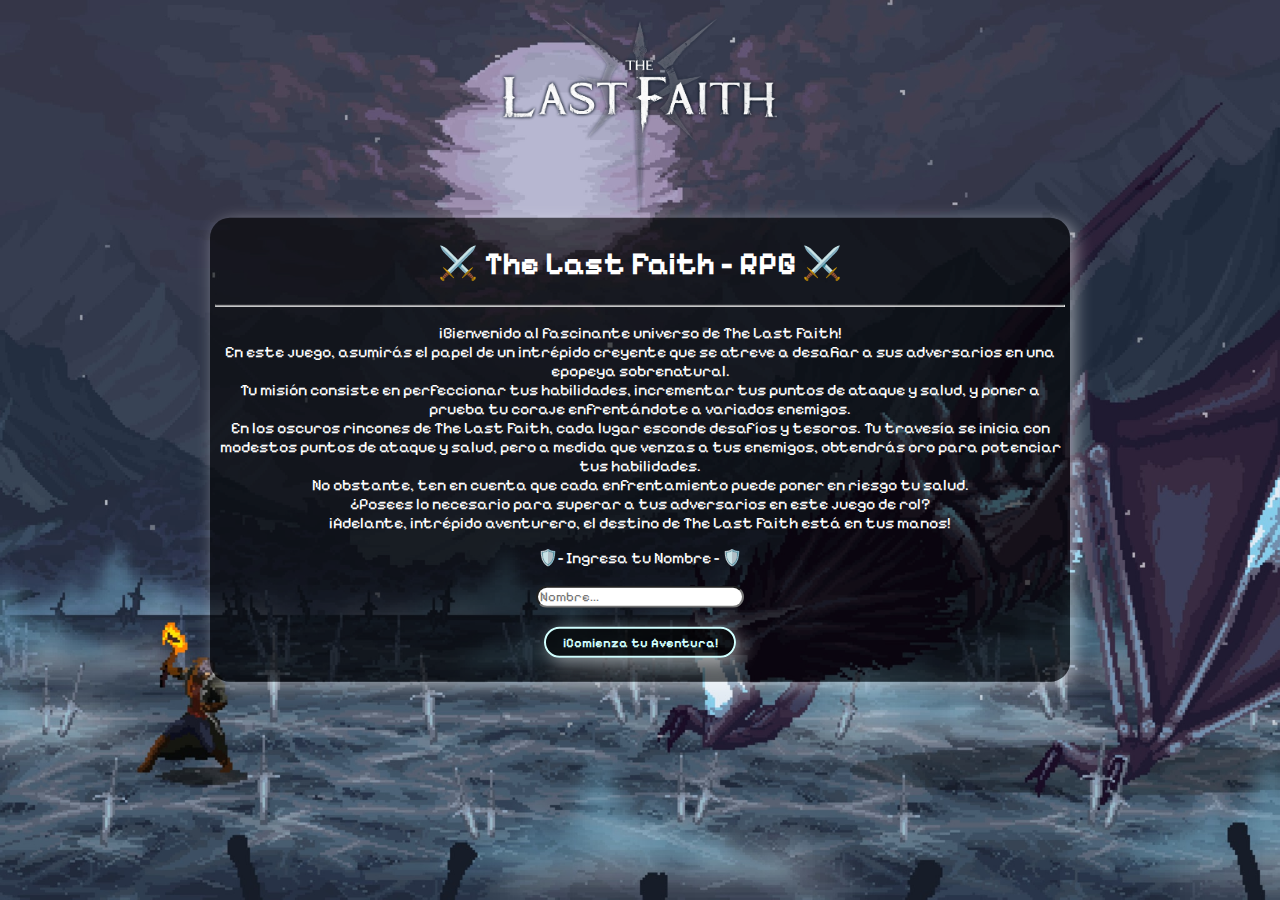
<file: index.html>
<!DOCTYPE html>
<html lang="en">
<head>
    <meta charset="UTF-8">
    <meta name="viewport" content="width=device-width, initial-scale=1.0">
    <link rel="stylesheet" href="estilos/estilos.css">
    <title>The Last Faith - RPG</title>
    <link rel="icon" href="img/icono.png" type="image/x-icon">
</head>
<body>
    <img src="img/logo.png" alt="Logo" id="logo">
    <div id="contenedor1">
        <h1>⚔️ The Last Faith - RPG ⚔️</h1>
        <hr>
        <p>
            ¡Bienvenido al fascinante universo de The Last Faith!<br>
            En este juego, asumirás el papel de un intrépido creyente que se atreve a desafiar a sus adversarios en una epopeya sobrenatural.<br>
            Tu misión consiste en perfeccionar tus habilidades, incrementar tus puntos de ataque y salud, y poner a prueba tu coraje enfrentándote a variados enemigos.<br>
            En los oscuros rincones de The Last Faith, cada lugar esconde desafíos y tesoros. Tu travesía se inicia con modestos puntos de ataque y salud, pero a medida que venzas a tus enemigos, obtendrás oro para potenciar tus habilidades.<br>
            No obstante, ten en cuenta que cada enfrentamiento puede poner en riesgo tu salud.<br>
            ¿Posees lo necesario para superar a tus adversarios en este juego de rol?<br>
            ¡Adelante, intrépido aventurero, el destino de The Last Faith está en tus manos!
        </p>
        <form action="paginas/menu.html" method="get" onsubmit="guardarNombre()">
            <label for="nombre">🛡️- Ingresa tu Nombre - 🛡️</label><br><br>
            <input type="text" id="nombre" name="nombre" placeholder="Nombre..." required>
            <br><br>
            <button type="submit" id="btnInicio">¡Comienza tu Aventura!</button>
        </form>       
        <br>
    </div>
    <script src="javascript/app.js"></script>
</body>
</html>
</file>
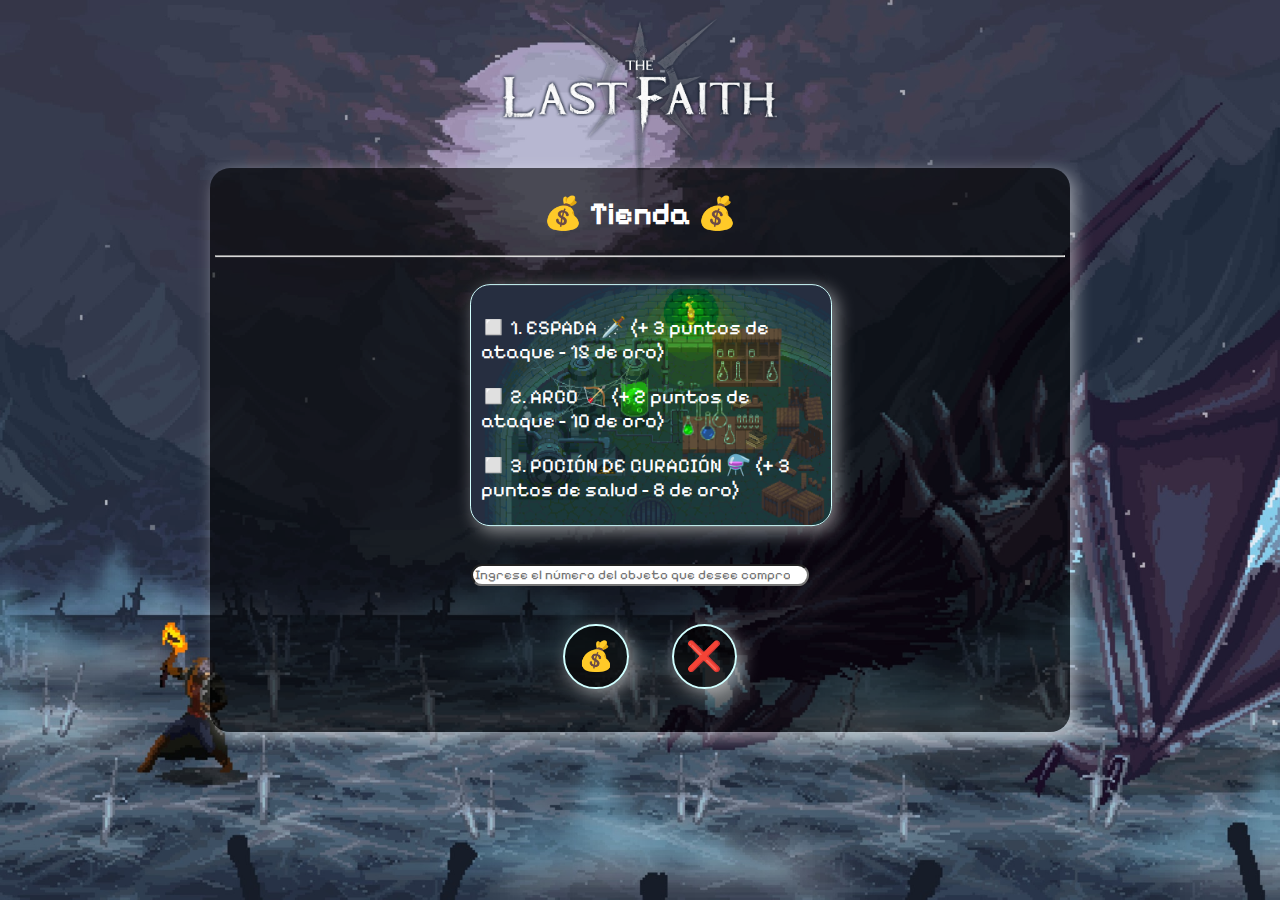
<file: paginas/comprar.html>
<!DOCTYPE html>
<html lang="en">
<head>
    <meta charset="UTF-8">
    <meta name="viewport" content="width=device-width, initial-scale=1.0">
    <link rel="stylesheet" href="../estilos/estilos.css">
    <title>The Last Faith - RPG</title>
    <link rel="icon" href="../img/icono.png" type="image/x-icon">
</head>
<body>
    <img src="../img/logo.png" alt="Logo" id="logo">
    <div id="contenedor2">
        <h1>💰 Tienda 💰</h1>
        <hr><br>
        <div id="tienda">
            <p>◻️ 1. ESPADA 🗡️ (+ 3 puntos de ataque - 15 de oro)</p>
            <p>◻️ 2. ARCO 🏹 (+ 2 puntos de ataque - 10 de oro)</p>
            <p>◻️ 3. POCIÓN DE CURACIÓN ⚗️ (+ 3 puntos de salud - 8 de oro)</p>
        </div>
        <br><br>
        <input type="number" name="opcionCompra" id="opcionCompra" placeholder="Ingrese el número del objeto que desee comprar...">
        <br><br><br>
        <button class="btnMenu" id="comprar" onclick="comprar()">💰</button>
        <a href="menu.html"><button class="btnMenu" id="atrasCompra">❌</button></a>
    </ul>
        <br><br><br>
    </div>
    <script src="../javascript/juego.js"></script>
</body>
</html>
</file>
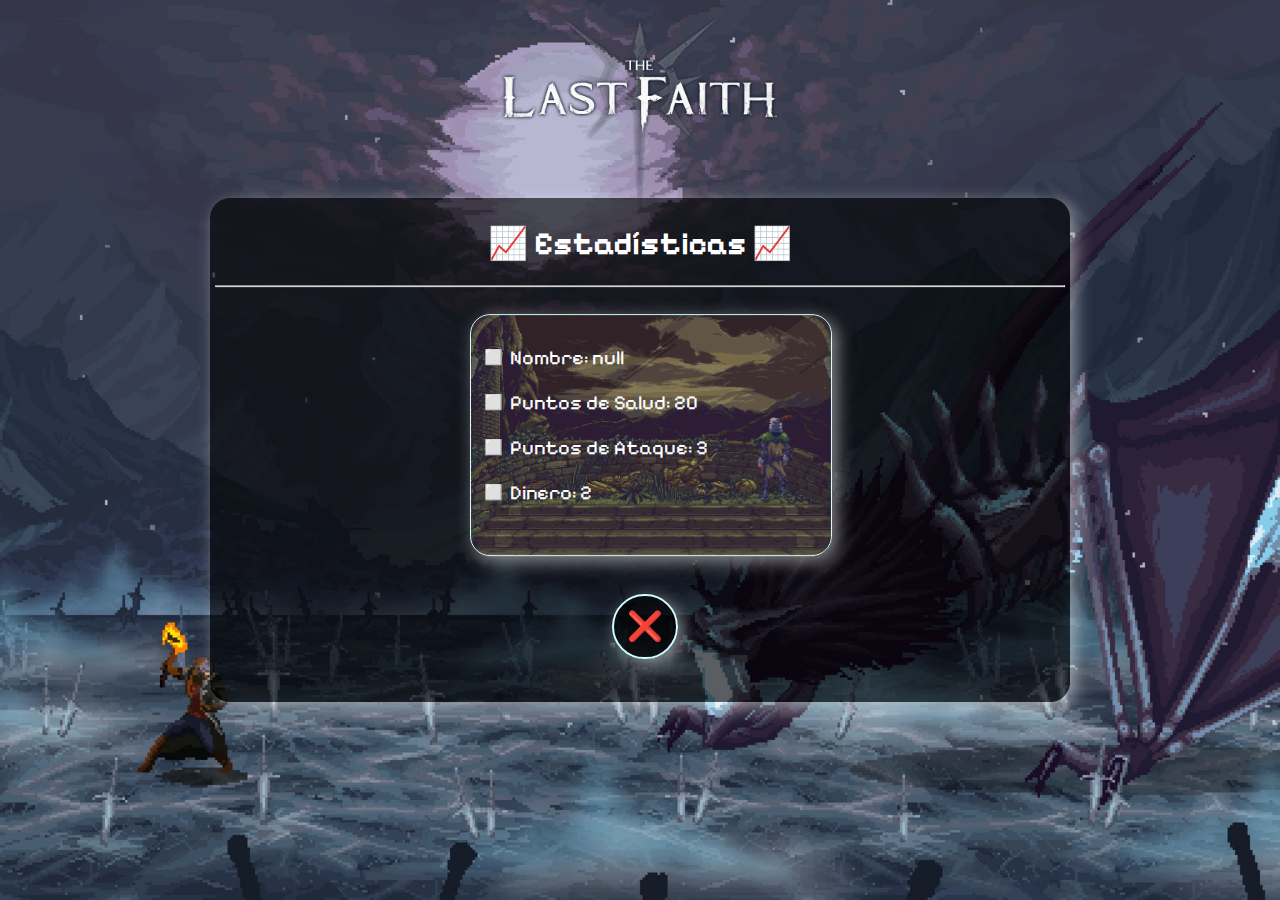
<file: paginas/estadisticas.html>
<!DOCTYPE html>
<html lang="en">
<head>
    <meta charset="UTF-8">
    <meta name="viewport" content="width=device-width, initial-scale=1.0">
    <link rel="stylesheet" href="../estilos/estilos.css">
    <title>The Last Faith - RPG</title>
    <link rel="icon" href="../img/icono.png" type="image/x-icon">
</head>
<body>
    <img src="../img/logo.png" alt="Logo" id="logo">
    <div id="contenedor2">
        <h1>📈 Estadísticas 📈</h1>
        <hr><br>
        <div id="estadisticas">
            
        </div>
        <br><br>
        <a href="menu.html"><button class="btnMenu" id="atras2">❌</button></a>
    </ul>
        <br><br><br>
    </div>
    <script src="../javascript/juego.js"></script>
</body>
</html>
</file>
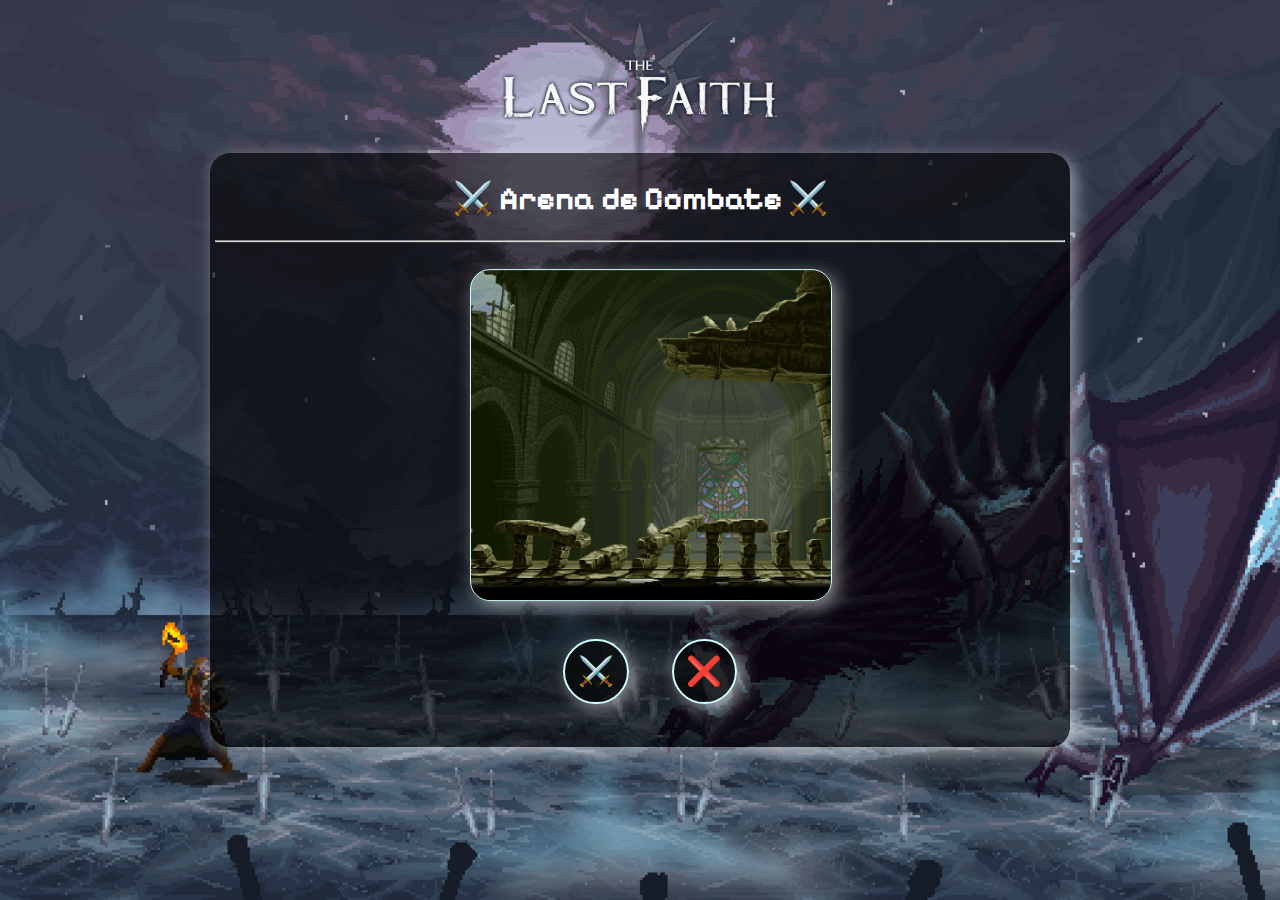
<file: paginas/luchar.html>
<!DOCTYPE html>
<html lang="en">
<head>
    <meta charset="UTF-8">
    <meta name="viewport" content="width=device-width, initial-scale=1.0">
    <link rel="stylesheet" href="../estilos/estilos.css">
    <title>The Last Faith - RPG</title>
    <link rel="icon" href="../img/icono.png" type="image/x-icon">
</head>
<body>
    <img src="../img/logo.png" alt="Logo" id="logo">
    <div id="contenedor2">
        <h1>⚔️ Arena de Combate ⚔️</h1>
        <hr><br>
        <div id="arena">

        </div>
        <br><br>
        <button class="btnMenu" id="luchar" onclick="lucharConEnemigo()">⚔️</button>
        <a href="menu.html"><button class="btnMenu" id="atrasArena">❌</button></a>
        <br><br><br>
    </div>
    <script src="../javascript/juego.js"></script>
</body>
</html>
</file>
<file: estilos/estilos.css>
@font-face {
    font-family: pixel;
    src: url(../fuentes/PixelifySans-VariableFont_wght.ttf);
}

html,
body {
    background-image: url("../img/fondo.jpg");
    background-repeat: no-repeat;
    background-size: cover;
    background-attachment: fixed;
    background-position: center;
    font-family: pixel;
    cursor: url('../img/cursor.png'), auto;
}

#contenedor1 {
    width: 850px;
    margin: auto;
    position: absolute;
    top: 50%;
    left: 50%;
    transform: translate(-50%, -50%);
    border-radius: 20px;
    box-shadow: 5px 5px 17px rgba(255, 255, 255, 0.5);
    background: rgba(0, 0, 0, 0.6);
    padding: 5px;
    padding-bottom: 5px;
    font-family: pixel;
    color: white;
    text-align: center;
}


#btnInicio {
    border-radius: 20px;
    background: rgba(0, 0, 0, 0.6);
    font-family: pixel;
    color: white;
    font-size: 0.8em;
    color: rgba(209, 255, 255, 1);
    border: 2px solid;
    box-shadow: 5px 5px 17px rgba(255, 255, 255, 0.5);
    width: 15em;
    padding: 0.45em;
    font-weight: 700;
    cursor: url('../img/cursor.png'), auto;
    transition: all 300ms;
}

button:hover {
    transform: scale(1.05);
}

input {
    border-radius: 20px;
    width: 15em;
    font-family: pixel;
}

input::placeholder {
    font-family: pixel;
}

ul {
    list-style-type: none;
}

#logo {
    width: 280px;
    position: absolute;
    top: 13%;
    left: 50%;
    transform: translate(-50%, -50%);
}

#contenedor2 {
    width: 850px;
    margin: auto;
    position: absolute;
    top: 50%;
    left: 50%;
    transform: translate(-50%, -50%);
    border-radius: 20px;
    box-shadow: 5px 5px 17px rgba(255, 255, 255, 0.5);
    background: rgba(0, 0, 0, 0.6);
    padding: 5px;
    padding-bottom: 5px;
    font-family: pixel;
    color: white;
    text-align: center;
}

#menu {
    margin: auto;
    margin-left: 30%;
    background-image: url(../img/fondito.gif);
    background-repeat: no-repeat;
    background-size: cover;
    background-attachment: fixed;
    background-position: center;
    width: 340px;
    height: 220px;
    padding: 10px;
    border-radius: 20px;
    border: 1px solid rgba(209, 255, 255, 1);
    box-shadow: 5px 5px 17px rgba(255, 255, 255, 0.5);
}

#menu p {
    font-size: 20px;
    text-align: left;
}

.btnMenu {
    border-radius: 50px;
    background: rgba(0, 0, 0, 0.6);
    font-family: pixel;
    color: white;
    font-size: 1.8em;
    color: rgba(209, 255, 255, 1);
    border: 2px solid;
    box-shadow: 5px 5px 17px rgba(255, 255, 255, 0.5);
    width: auto;
    padding: 0.45em;
    font-weight: 700;
    cursor: url('../img/cursor.png'), auto;
    transition: all 300ms;
    margin-right: 40px;
}

#luchar {
    margin-left: 60px;
}

#arena {
    margin: auto;
    margin-left: 30%;
    background-image: url(../img/arena.gif);
    background-repeat: no-repeat;
    background-size: cover;
    background-attachment: fixed;
    background-position: center;
    width: 340px;
    height: 310px;
    padding: 10px;
    border-radius: 20px;
    border: 1px solid rgba(209, 255, 255, 1);
    box-shadow: 5px 5px 17px rgba(255, 255, 255, 0.5);
    font-size: 18px;
}

#estadisticas {
    margin: auto;
    margin-left: 30%;
    background-image: url(../img/estadisticas.gif);
    background-repeat: no-repeat;
    background-size: cover;
    background-attachment: fixed;
    background-position: center;
    width: 340px;
    height: 220px;
    padding: 10px;
    border-radius: 20px;
    border: 1px solid rgba(209, 255, 255, 1);
    box-shadow: 5px 5px 17px rgba(255, 255, 255, 0.5);
}

#estadisticas p {
    font-size: 20px;
    text-align: left;
}

#atras2 {
    margin-left: 50px;
}

#tienda {
    margin: auto;
    margin-left: 30%;
    background-image: url(../img/tienda.gif);
    background-repeat: no-repeat;
    background-size: cover;
    background-attachment: fixed;
    background-position: center;
    width: 340px;
    height: 220px;
    padding: 10px;
    border-radius: 20px;
    border: 1px solid rgba(209, 255, 255, 1);
    box-shadow: 5px 5px 17px rgba(255, 255, 255, 0.5);
}

#tienda p {
    font-size: 20px;
    text-align: left;
}

#comprar {
    margin-left: 60px;
}

#opcionCompra {
    width: 330px;
}
</file>
